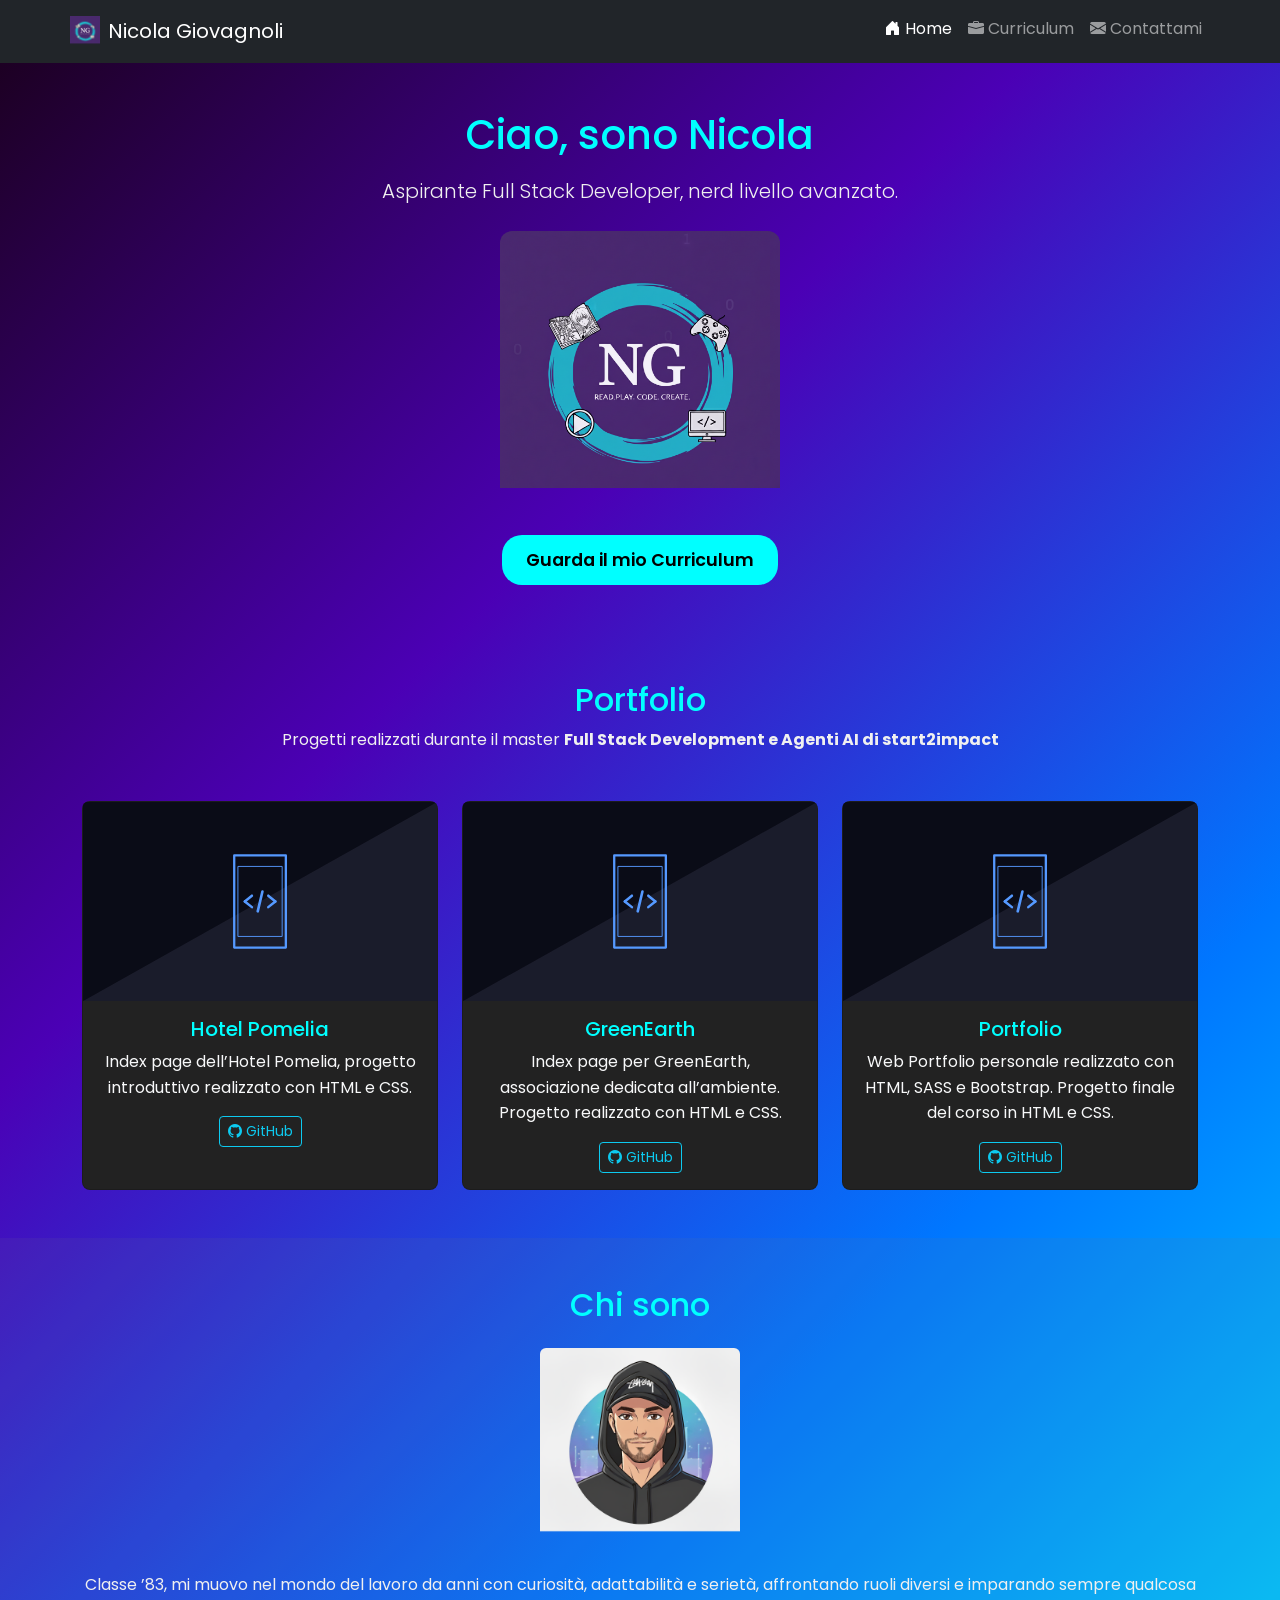
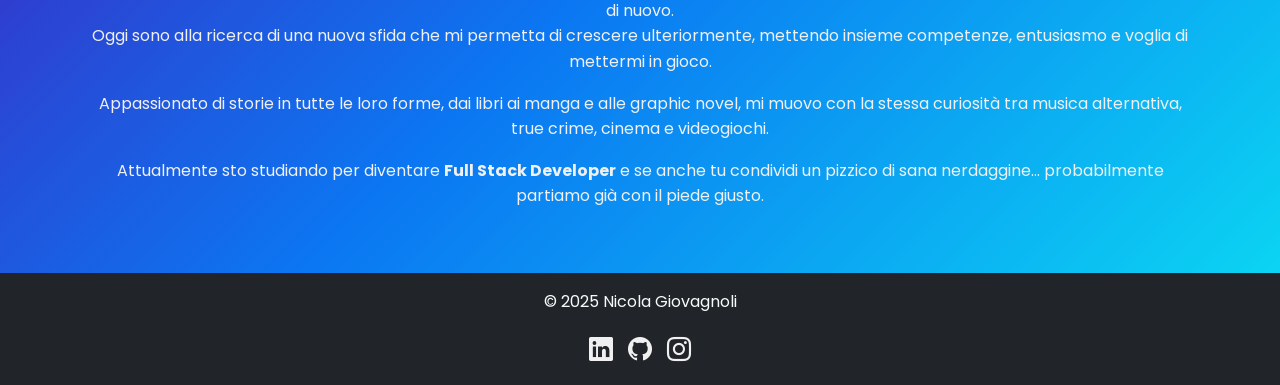
<file: index.html>
<!doctype html>
<html lang="it">
  <head>
    <meta charset="UTF-8" />
    <meta name="viewport" content="width=device-width, initial-scale=1" />
    <meta
      name="description"
      content="Portfolio di Nicola Giovagnoli: aspirante Full Stack Developer, appassionato di tecnologia, gaming e cultura nerd."
    />
    <title>Home | Portfolio Nicola Giovagnoli</title>
    <link rel="icon" type="image/x-icon" href="assets/images/favicon.ico" />

    <!-- Open Graph -->
    <meta property="og:title" content="Portfolio di Nicola Giovagnoli" />
    <meta
      property="og:description"
      content="Aspirante Full Stack Developer. Scopri i miei progetti."
    />
    <meta property="og:image" content="https://tuodominio.com/cover.jpg" />
    <meta property="og:url" content="https://tuodominio.com" />
    <meta property="og:type" content="website" />
    <meta property="og:locale" content="it_IT" />

    <!-- Google Font -->
    <link rel="preconnect" href="https://fonts.googleapis.com" />
    <link rel="preconnect" href="https://fonts.gstatic.com" crossorigin />
    <link
      href="https://fonts.googleapis.com/css2?family=Poppins:wght@300;400;600&display=swap"
      rel="stylesheet"
    />

    <!-- Bootstrap + Icons -->
    <link
      href="https://cdn.jsdelivr.net/npm/bootstrap@5.3.2/dist/css/bootstrap.min.css"
      rel="stylesheet"
    />
    <link
      href="https://cdn.jsdelivr.net/npm/bootstrap-icons@1.11.3/font/bootstrap-icons.css"
      rel="stylesheet"
    />
    <link rel="stylesheet" href="assets/css/style.css" />
  </head>

  <body>
    <!-- Header -->
    <header class="sticky-top bg-dark">
      <nav
        class="navbar navbar-expand-lg navbar-dark container"
        aria-label="Main navigation"
      >
        <a class="navbar-brand d-flex align-items-center" href="index.html">
          <img
            src="assets/images/logo.png"
            alt="Logo Nicola Giovagnoli"
            height="30"
            class="me-2"
          />
          Nicola Giovagnoli
        </a>
        <button
          class="navbar-toggler"
          type="button"
          data-bs-toggle="collapse"
          data-bs-target="#navbarNav"
          aria-controls="navbarNav"
          aria-expanded="false"
          aria-label="Toggle navigation"
        >
          <span class="navbar-toggler-icon"></span>
        </button>
        <div
          class="collapse navbar-collapse justify-content-end"
          id="navbarNav"
        >
          <ul class="navbar-nav">
            <li class="nav-item">
              <a class="nav-link active" href="index.html"
                ><i class="bi bi-house-door-fill"></i> Home</a
              >
            </li>
            <li class="nav-item">
              <a class="nav-link" href="cv.html"
                ><i class="bi bi-briefcase-fill"></i> Curriculum</a
              >
            </li>
            <li class="nav-item">
              <a class="nav-link" href="contatti.html"
                ><i class="bi bi-envelope-fill"></i> Contattami</a
              >
            </li>
          </ul>
        </div>
      </nav>
    </header>

    <main>
      <!-- Hero -->
      <section class="hero-section py-5 text-center">
        <div
          class="container d-flex flex-column align-items-center text-center"
        >
          <h1 class="mb-3">Ciao, sono Nicola</h1>
          <p class="lead mb-4">
            Aspirante Full Stack Developer, nerd livello avanzato.
          </p>
          <img
            src="assets/images/hero-image.png"
            alt="Nicola Giovagnoli con sfondo tecnologico"
            class="hero-img img-fluid mb-4"
          />
          <a
            href="cv.html"
            class="btn btn-info btn-lg"
            target="_blank"
            rel="noopener noreferrer"
            aria-label="Guarda il mio curriculum"
          >
            Guarda il mio Curriculum
          </a>
        </div>
      </section>

      <!-- Portfolio -->
      <section class="py-5">
        <div class="container text-center">
          <h2>Portfolio</h2>
          <p>
            Progetti realizzati durante il master
            <strong>Full Stack Development e Agenti AI di start2impact</strong>
          </p>

          <div class="row g-4 mt-4">
            <!-- Card 1 -->
            <div class="col-md-4">
              <div class="card h-100 text-light">
                <img
                  src="assets/images/project-image.svg"
                  class="card-img-top"
                  alt="Homepage Hotel Pomelia"
                />
                <div class="card-body">
                  <h5 class="card-title">Hotel Pomelia</h5>
                  <p class="card-text">
                    Index page dell’Hotel Pomelia, progetto introduttivo
                    realizzato con HTML e CSS.
                  </p>
                  <a
                    href="https://github.com/Nicola-Giovagnoli/progetto-introduzione-sviluppo-Full-Stack-Development-start2impact.git"
                    target="_blank"
                    class="btn btn-outline-info btn-sm"
                    rel="noopener noreferrer"
                    aria-label="Apri il progetto Hotel Pomelia su GitHub"
                    ><i class="bi bi-github"></i> GitHub</a
                  >
                </div>
              </div>
            </div>

            <!-- Card 2 -->
            <div class="col-md-4">
              <div class="card h-100 text-light">
                <img
                  src="assets/images/project-image.svg"
                  class="card-img-top"
                  alt="Sito GreenEarth"
                />
                <div class="card-body">
                  <h5 class="card-title">GreenEarth</h5>
                  <p class="card-text">
                    Index page per GreenEarth, associazione dedicata
                    all’ambiente. Progetto realizzato con HTML e CSS.
                  </p>
                  <a
                    href="https://github.com/Nicola-Giovagnoli/progetto-esercizio-html-Green-Earth-sviluppo-Full-Stack-Development-start2impact.git"
                    target="_blank"
                    class="btn btn-outline-info btn-sm"
                    rel="noopener noreferrer"
                    aria-label="Apri il progetto GreenEarth su GitHub"
                    ><i class="bi bi-github"></i> GitHub</a
                  >
                </div>
              </div>
            </div>

            <!-- Card 3 -->
            <div class="col-md-4">
              <div class="card h-100 text-light">
                <img
                  src="assets/images/project-image.svg"
                  class="card-img-top"
                  alt="Portfolio personale"
                />
                <div class="card-body">
                  <h5 class="card-title">Portfolio</h5>
                  <p class="card-text">
                    Web Portfolio personale realizzato con HTML, SASS e
                    Bootstrap. Progetto finale del corso in HTML e CSS.
                  </p>
                  <a
                    href="https://github.com/Nicola-Giovagnoli/Progetto-HTML-e-CSS-di-Nicola-Giovagnoli.git"
                    target="_blank"
                    class="btn btn-outline-info btn-sm"
                    rel="noopener noreferrer"
                    aria-label="Apri il portfolio personale su GitHub"
                    ><i class="bi bi-github"></i> GitHub</a
                  >
                </div>
              </div>
            </div>
          </div>
        </div>
      </section>

      <!-- About -->
      <section class="py-5 bg-secondary bg-opacity-10">
        <div
          class="container text-center d-flex flex-column align-items-center"
        >
          <h2 class="mb-4">Chi sono</h2>
          <img
            src="assets/images/avatar.png"
            alt="ritratto Nicola Giovagnoli"
            class="img-fluid rounded mb-4"
            style="max-width: 200px"
          />
          <p class="mb-3">
            Classe ’83, mi muovo nel mondo del lavoro da anni con curiosità,
            adattabilità e serietà, affrontando ruoli diversi e imparando sempre
            qualcosa di nuovo. <br />Oggi sono alla ricerca di una nuova sfida
            che mi permetta di crescere ulteriormente, mettendo insieme
            competenze, entusiasmo e voglia di mettermi in gioco.
          </p>
          <p class="mb-3">
            Appassionato di storie in tutte le loro forme, dai libri ai manga e
            alle graphic novel, mi muovo con la stessa curiosità tra musica
            alternativa, true crime, cinema e videogiochi.
          </p>
          <p class="mb-3">
            Attualmente sto studiando per diventare
            <strong>Full Stack Developer</strong> e se anche tu condividi un
            pizzico di sana nerdaggine… probabilmente partiamo già con il piede
            giusto.
          </p>
        </div>
      </section>
    </main>

    <!-- Footer -->
    <footer class="bg-dark text-light py-3 text-center">
      <p>© 2025 Nicola Giovagnoli</p>
      <div class="footer-social">
        <a
          href="https://www.linkedin.com/in/nicola-giovagnoli-59a246158/"
          target="_blank"
          rel="noopener noreferrer"
          aria-label="LinkedIn Nicola Giovagnoli"
          ><i class="bi bi-linkedin"></i
        ></a>
        <a
          href="https://github.com/Nicola-Giovagnoli"
          target="_blank"
          rel="noopener noreferrer"
          aria-label="GitHub Nicola Giovagnoli"
          ><i class="bi bi-github"></i
        ></a>
        <a
          href="https://www.instagram.com/nicola_giovagnoli/"
          target="_blank"
          rel="noopener noreferrer"
          aria-label="Instagram Nicola Giovagnoli"
          ><i class="bi bi-instagram"></i
        ></a>
      </div>
    </footer>

    <script src="https://cdn.jsdelivr.net/npm/bootstrap@5.3.2/dist/js/bootstrap.bundle.min.js"></script>
  </body>
</html>
</file>
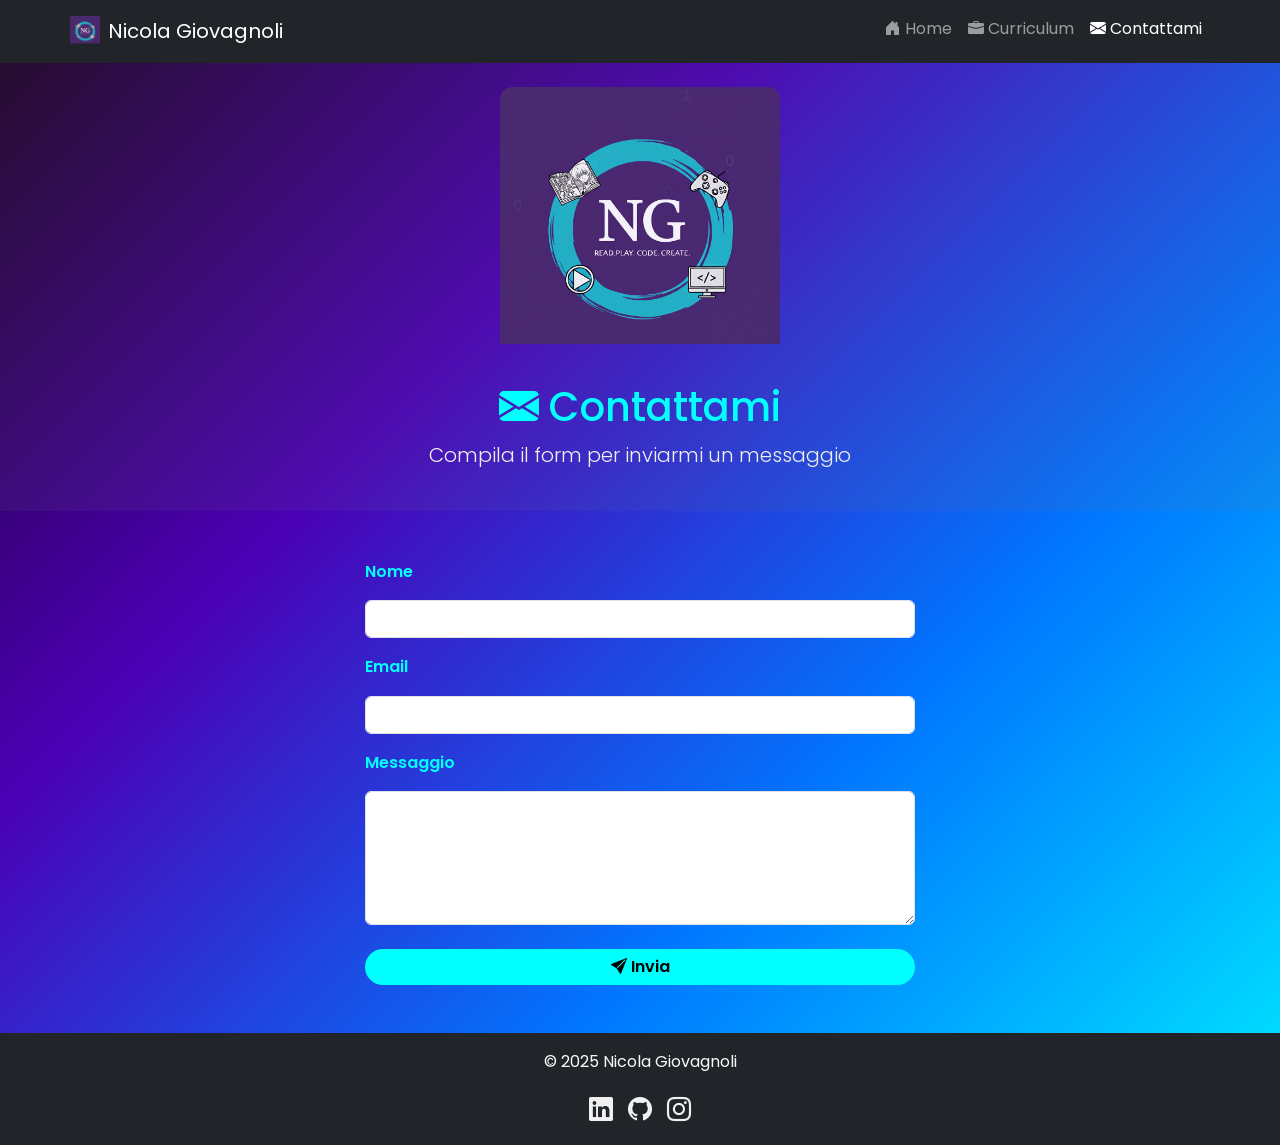
<file: contatti.html>
<!doctype html>
<html lang="it">
  <head>
    <meta charset="UTF-8" />
    <meta name="viewport" content="width=device-width, initial-scale=1" />
    <meta
      name="description"
      content="Contatta Nicola Giovagnoli tramite il form dedicato."
    />
    <title>Contattami | Portfolio Nicola Giovagnoli</title>
    <link rel="icon" type="image/x-icon" href="assets/images/favicon.ico" />

    <!-- Open Graph -->
    <meta property="og:title" content="Contattami | Nicola Giovagnoli" />
    <meta
      property="og:description"
      content="Invia un messaggio tramite il modulo di contatto."
    />
    <meta property="og:image" content="https://tuodominio.com/cover.jpg" />
    <meta property="og:url" content="https://tuodominio.com/contatti.html" />
    <meta property="og:type" content="website" />
    <meta property="og:locale" content="it_IT" />

    <!-- Google Font -->
    <link rel="preconnect" href="https://fonts.googleapis.com" />
    <link rel="preconnect" href="https://fonts.gstatic.com" crossorigin />
    <link
      href="https://fonts.googleapis.com/css2?family=Poppins:wght@300;400;600&display=swap"
      rel="stylesheet"
    />

    <!-- Bootstrap + Icons -->
    <link
      href="https://cdn.jsdelivr.net/npm/bootstrap@5.3.2/dist/css/bootstrap.min.css"
      rel="stylesheet"
    />
    <link
      href="https://cdn.jsdelivr.net/npm/bootstrap-icons@1.11.3/font/bootstrap-icons.css"
      rel="stylesheet"
    />
    <link rel="stylesheet" href="assets/css/style.css" />
  </head>

  <body>
    <!-- Header -->
    <header class="sticky-top bg-dark">
      <nav
        class="navbar navbar-expand-lg navbar-dark container"
        aria-label="Main navigation"
      >
        <a class="navbar-brand d-flex align-items-center" href="index.html">
          <img
            src="assets/images/logo.png"
            alt="Logo Nicola Giovagnoli"
            height="30"
            class="me-2"
          />
          Nicola Giovagnoli
        </a>
        <button
          class="navbar-toggler"
          type="button"
          data-bs-toggle="collapse"
          data-bs-target="#navbarNav"
          aria-controls="navbarNav"
          aria-expanded="false"
          aria-label="Toggle navigation"
        >
          <span class="navbar-toggler-icon"></span>
        </button>
        <div
          class="collapse navbar-collapse justify-content-end"
          id="navbarNav"
        >
          <ul class="navbar-nav">
            <li class="nav-item">
              <a class="nav-link" href="index.html"
                ><i class="bi bi-house-door-fill"></i> Home</a
              >
            </li>
            <li class="nav-item">
              <a class="nav-link" href="cv.html"
                ><i class="bi bi-briefcase-fill"></i> Curriculum</a
              >
            </li>
            <li class="nav-item">
              <a class="nav-link active" href="contatti.html"
                ><i class="bi bi-envelope-fill"></i> Contattami</a
              >
            </li>
          </ul>
        </div>
      </nav>
    </header>

    <!-- Hero -->
    <section class="text-center py-4 bg-secondary bg-opacity-10">
      <img
        src="assets/images/hero-image.png"
        alt="hero image Nicola Giovagnoli"
        class="hero-img img-fluid mb-3"
      />
      <h1><i class="bi bi-envelope-fill"></i> Contattami</h1>
      <p class="lead">Compila il form per inviarmi un messaggio</p>
    </section>

    <!-- Contact Form -->
    <main class="py-5">
      <div class="container d-flex justify-content-center">
        <form
          class="d-flex flex-column gap-3"
          action="#"
          method="post"
          style="max-width: 550px; width: 100%"
          aria-label="Modulo di contatto per Nicola Giovagnoli"
        >
          <label for="nome">Nome</label>
          <input
            type="text"
            id="nome"
            name="nome"
            class="form-control"
            required
          />

          <label for="email">Email</label>
          <input
            type="email"
            id="email"
            name="email"
            class="form-control"
            required
          />

          <label for="messaggio">Messaggio</label>
          <textarea
            id="messaggio"
            name="messaggio"
            rows="5"
            class="form-control"
            required
          ></textarea>

          <button
            type="submit"
            class="btn btn-info mt-2"
            aria-label="Invia messaggio"
          >
            <i class="bi bi-send-fill"></i> Invia
          </button>
        </form>
      </div>
    </main>

    <!-- Footer -->
    <footer class="bg-dark text-light py-3 text-center">
      <p>© 2025 Nicola Giovagnoli</p>
      <div class="footer-social">
        <a
          href="https://www.linkedin.com/in/nicola-giovagnoli-59a246158/"
          target="_blank"
          rel="noopener noreferrer"
          aria-label="LinkedIn Nicola Giovagnoli"
          ><i class="bi bi-linkedin"></i
        ></a>
        <a
          href="https://github.com/Nicola-Giovagnoli"
          target="_blank"
          rel="noopener noreferrer"
          aria-label="GitHub Nicola Giovagnoli"
          ><i class="bi bi-github"></i
        ></a>
        <a
          href="https://www.instagram.com/nicola_giovagnoli/"
          target="_blank"
          rel="noopener noreferrer"
          aria-label="Instagram Nicola Giovagnoli"
          ><i class="bi bi-instagram"></i
        ></a>
      </div>
    </footer>

    <script src="https://cdn.jsdelivr.net/npm/bootstrap@5.3.2/dist/js/bootstrap.bundle.min.js"></script>
  </body>
</html>
</file>
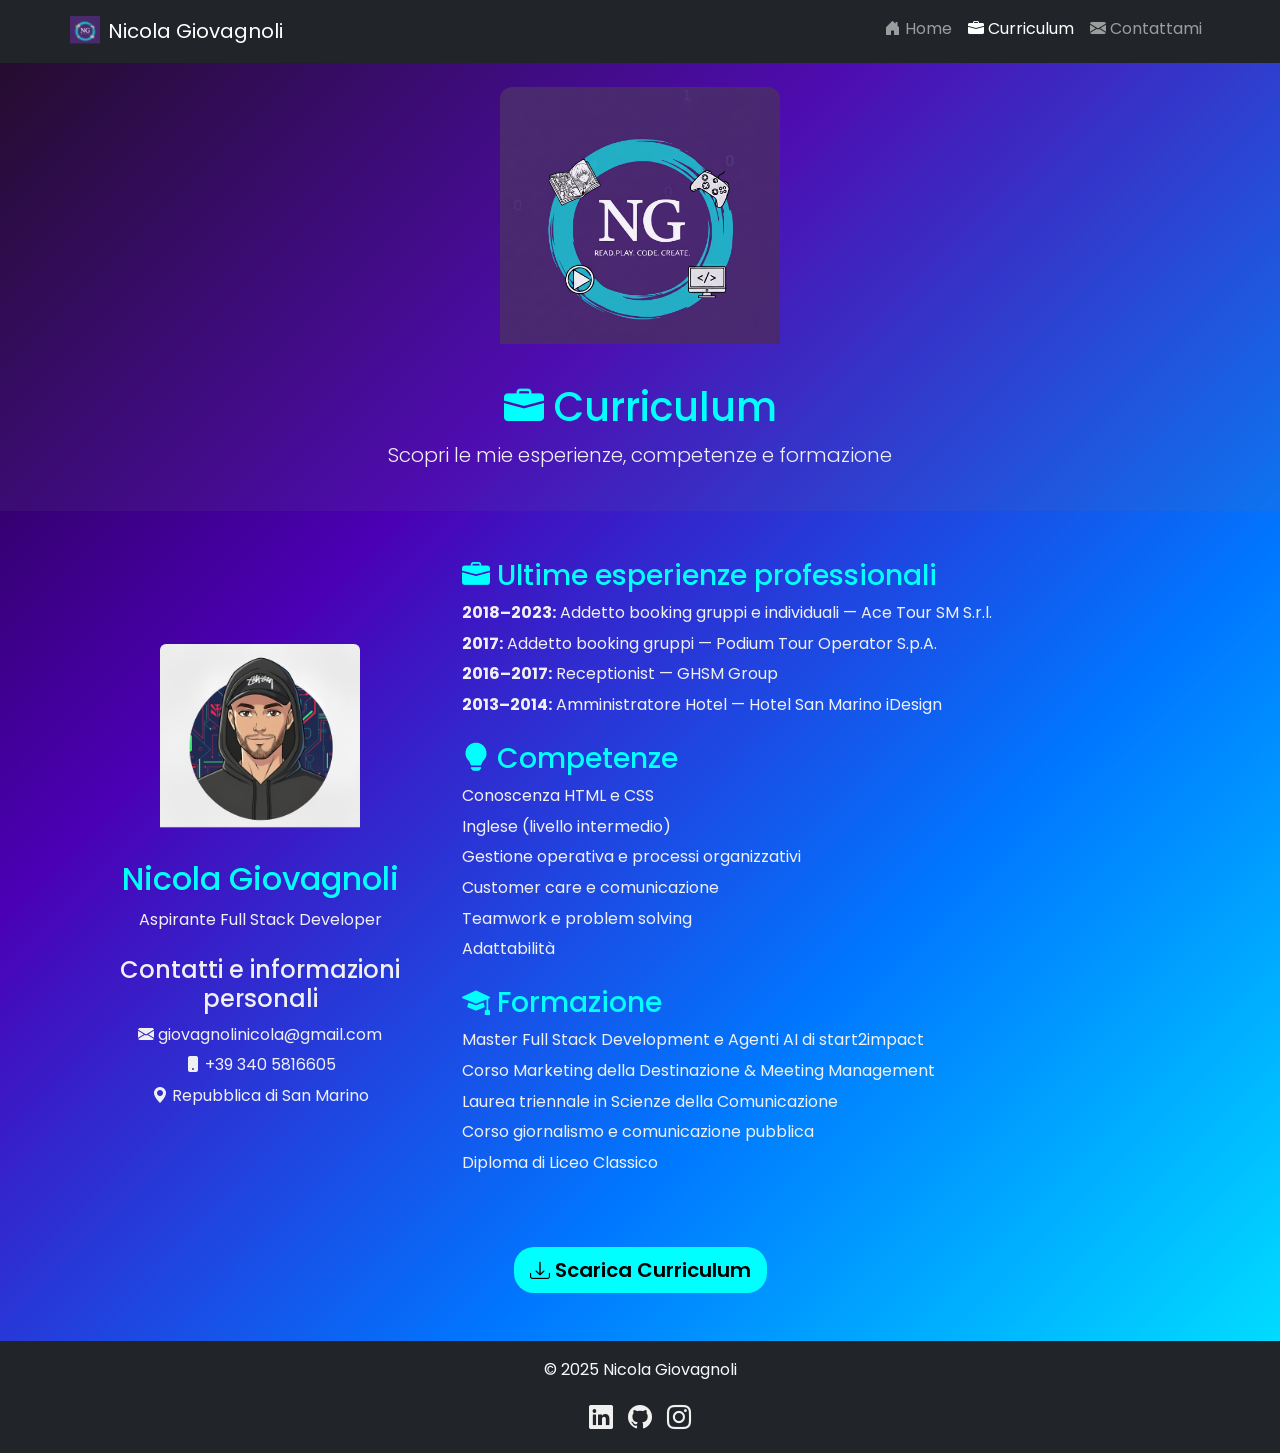
<file: cv.html>
<!doctype html>
<html lang="it">
  <head>
    <meta charset="UTF-8" />
    <meta name="viewport" content="width=device-width, initial-scale=1" />
    <meta
      name="description"
      content="Curriculum di Nicola Giovagnoli: esperienze, formazione e competenze."
    />
    <title>Curriculum | Portfolio Nicola Giovagnoli</title>
    <link rel="icon" type="image/x-icon" href="assets/images/favicon.ico" />

    <!-- Open Graph -->
    <meta property="og:title" content="Curriculum | Nicola Giovagnoli" />
    <meta
      property="og:description"
      content="Scopri il percorso professionale e formativo di Nicola Giovagnoli, aspirante Full Stack Developer."
    />
    <meta property="og:image" content="https://tuodominio.com/cover.jpg" />
    <meta property="og:url" content="https://tuodominio.com/cv.html" />
    <meta property="og:type" content="website" />
    <meta property="og:locale" content="it_IT" />

    <!-- Google Font -->
    <link rel="preconnect" href="https://fonts.googleapis.com" />
    <link rel="preconnect" href="https://fonts.gstatic.com" crossorigin />
    <link
      href="https://fonts.googleapis.com/css2?family=Poppins:wght@300;400;600&display=swap"
      rel="stylesheet"
    />

    <!-- Bootstrap + Icons -->
    <link
      href="https://cdn.jsdelivr.net/npm/bootstrap@5.3.2/dist/css/bootstrap.min.css"
      rel="stylesheet"
    />
    <link
      href="https://cdn.jsdelivr.net/npm/bootstrap-icons@1.11.3/font/bootstrap-icons.css"
      rel="stylesheet"
    />
    <link rel="stylesheet" href="assets/css/style.css" />
  </head>

  <body>
    <!-- Header -->
    <header class="sticky-top bg-dark">
      <nav
        class="navbar navbar-expand-lg navbar-dark container"
        aria-label="Main navigation"
      >
        <a class="navbar-brand d-flex align-items-center" href="index.html">
          <img
            src="assets/images/logo.png"
            alt="Logo Nicola Giovagnoli"
            height="30"
            class="me-2"
          />
          Nicola Giovagnoli
        </a>
        <button
          class="navbar-toggler"
          type="button"
          data-bs-toggle="collapse"
          data-bs-target="#navbarNav"
          aria-controls="navbarNav"
          aria-expanded="false"
          aria-label="Toggle navigation"
        >
          <span class="navbar-toggler-icon"></span>
        </button>
        <div
          class="collapse navbar-collapse justify-content-end"
          id="navbarNav"
        >
          <ul class="navbar-nav">
            <li class="nav-item">
              <a class="nav-link" href="index.html"
                ><i class="bi bi-house-door-fill"></i> Home</a
              >
            </li>
            <li class="nav-item">
              <a class="nav-link active" href="cv.html"
                ><i class="bi bi-briefcase-fill"></i> Curriculum</a
              >
            </li>
            <li class="nav-item">
              <a class="nav-link" href="contatti.html"
                ><i class="bi bi-envelope-fill"></i> Contattami</a
              >
            </li>
          </ul>
        </div>
      </nav>
    </header>

    <!-- Hero CV -->
    <section class="text-center py-4 bg-secondary bg-opacity-10">
      <img
        src="assets/images/hero-image.png"
        alt="hero image Nicola Giovagnoli"
        class="hero-img img-fluid mb-3"
      />
      <h1><i class="bi bi-briefcase-fill"></i> Curriculum</h1>
      <p class="lead">Scopri le mie esperienze, competenze e formazione</p>
    </section>

    <!-- CV -->
    <main class="py-5">
      <div class="container">
        <div class="row g-4">
          <!-- Left Column -->
          <div
            class="col-lg-4 d-flex flex-column justify-content-center align-items-center text-center cv-left"
          >
            <img
              src="assets/images/avatar2.png"
              alt="ritratto Nicola Giovagnoli"
              class="img-fluid rounded cv-avatar"
            />

            <div class="cv-info mt-3">
              <h2>Nicola Giovagnoli</h2>
              <p>Aspirante Full Stack Developer</p>

              <h4 class="mt-4">Contatti e informazioni personali</h4>
              <ul class="list-unstyled">
                <li>
                  <i class="bi bi-envelope-fill"></i>
                  <a
                    href="mailto:giovagnolinicola@gmail.com"
                    aria-label="Email Nicola Giovagnoli"
                    >giovagnolinicola@gmail.com</a
                  >
                </li>
                <li><i class="bi bi-phone-fill"></i> +39 340 5816605</li>
                <li>
                  <i class="bi bi-geo-alt-fill"></i> Repubblica di San Marino
                </li>
              </ul>
            </div>
          </div>

          <!-- Right Column -->
          <div class="col-lg-8">
            <section class="mb-4">
              <h3>
                <i class="bi bi-briefcase-fill"></i> Ultime esperienze
                professionali
              </h3>
              <ul>
                <li>
                  <strong>2018–2023:</strong> Addetto booking gruppi e
                  individuali — Ace Tour SM S.r.l.
                </li>
                <li>
                  <strong>2017:</strong> Addetto booking gruppi — Podium Tour
                  Operator S.p.A.
                </li>
                <li><strong>2016–2017:</strong> Receptionist — GHSM Group</li>
                <li>
                  <strong>2013–2014:</strong> Amministratore Hotel — Hotel San
                  Marino iDesign
                </li>
              </ul>
            </section>

            <section class="mb-4">
              <h3><i class="bi bi-lightbulb-fill"></i> Competenze</h3>
              <ul>
                <li>Conoscenza HTML e CSS</li>
                <li>Inglese (livello intermedio)</li>
                <li>Gestione operativa e processi organizzativi</li>
                <li>Customer care e comunicazione</li>
                <li>Teamwork e problem solving</li>
                <li>Adattabilità</li>
              </ul>
            </section>

            <section class="mb-4">
              <h3><i class="bi bi-mortarboard-fill"></i> Formazione</h3>
              <ul>
                <li>
                  Master Full Stack Development e Agenti AI di start2impact
                </li>
                <li>Corso Marketing della Destinazione & Meeting Management</li>
                <li>Laurea triennale in Scienze della Comunicazione</li>
                <li>Corso giornalismo e comunicazione pubblica</li>
                <li>Diploma di Liceo Classico</li>
              </ul>
            </section>
          </div>
        </div>

        <div class="text-center mt-5">
          <a
            href="assets/curriculum/curriculum-nicola-giovagnoli-compressed.pdf"
            target="_blank"
            rel="noopener noreferrer"
            class="btn btn-info btn-lg"
            download
            aria-label="Scarica Curriculum Nicola Giovagnoli in PDF"
          >
            <i class="bi bi-download"></i> Scarica Curriculum
          </a>
        </div>
      </div>
    </main>

    <!-- Footer -->
    <footer class="bg-dark text-light py-3 text-center">
      <p>© 2025 Nicola Giovagnoli</p>
      <div class="footer-social">
        <a
          href="https://www.linkedin.com/in/nicola-giovagnoli-59a246158/"
          target="_blank"
          rel="noopener noreferrer"
          aria-label="LinkedIn Nicola Giovagnoli"
          ><i class="bi bi-linkedin"></i
        ></a>
        <a
          href="https://github.com/Nicola-Giovagnoli"
          target="_blank"
          rel="noopener noreferrer"
          aria-label="GitHub Nicola Giovagnoli"
          ><i class="bi bi-github"></i
        ></a>
        <a
          href="https://www.instagram.com/nicola_giovagnoli/"
          target="_blank"
          rel="noopener noreferrer"
          aria-label="Instagram Nicola Giovagnoli"
          ><i class="bi bi-instagram"></i
        ></a>
      </div>
    </footer>

    <script src="https://cdn.jsdelivr.net/npm/bootstrap@5.3.2/dist/js/bootstrap.bundle.min.js"></script>
  </body>
</html>
</file>
<file: assets/css/style.css>
* {
  box-sizing: border-box;
  margin: 0;
  padding: 0;
}

body {
  font-family: "Poppins", sans-serif;
  color: #f0f0f0;
  line-height: 1.6;
  background: linear-gradient(135deg, #1a001a, #4b00b5, #0077ff, #00eaff);
}

h1,
h2,
h3 {
  color: #0ff;
}

.lead {
  color: #f0f0f0;
}

.mt-4 {
  margin-top: 1.5rem;
}

.btn-info {
  background-color: #0ff;
  color: #000;
  border: none;
  border-radius: 20px;
  font-weight: 600;
  transition: background-color 0.25s ease, color 0.25s ease;
}
.btn-info:hover {
  background-color: #33ffff;
  color: #000;
}

.card {
  background-color: #222;
  border-radius: 8px;
}
.card .card-title {
  color: #0ff;
}
.card a {
  text-decoration: none;
}

.navbar-dark .navbar-nav .nav-link,
footer a {
  transition: color 0.25s ease;
}
.navbar-dark .navbar-nav .nav-link:hover,
footer a:hover {
  color: #e040ff;
}

.footer-social {
  display: flex;
  justify-content: center;
  gap: 15px;
}
.footer-social a {
  display: inline-flex;
  align-items: center;
  justify-content: center;
  font-size: 1.5rem;
  color: #f0f0f0;
  text-decoration: none;
}

.hero-img {
  max-width: 280px;
  width: 100%;
  border-radius: 12px;
  opacity: 0.95;
  transition: transform 0.3s ease;
}
.hero-img:hover {
  transform: scale(1.03);
}

.hero-section,
.hero-section .container,
section.text-center.py-4 {
  display: flex;
  flex-direction: column;
  align-items: center;
  text-align: center;
}
.hero-section .hero-img,
.hero-section .container .hero-img,
section.text-center.py-4 .hero-img {
  margin-bottom: 1.5rem;
}
.hero-section .btn-info,
.hero-section .container .btn-info,
section.text-center.py-4 .btn-info {
  font-size: 1.1rem;
  padding: 0.75rem 1.5rem;
}

.avatar,
.cv-avatar {
  max-width: 200px;
  border-radius: 50%;
  display: block;
  margin: 0 auto;
}

ul {
  padding-left: 0;
  margin: 0;
}
ul li {
  list-style: none;
  margin-bottom: 5px;
}

form label {
  font-weight: 600;
  color: #0ff;
}
form input,
form textarea {
  background-color: #222;
  border: 1px solid #444;
  color: #fff;
  border-radius: 8px;
}
form input:focus,
form textarea:focus {
  border-color: #0ff;
  box-shadow: 0 0 6px #0ff;
  outline: none;
}

.cv-left a[href^="mailto:"] {
  color: #f0f0f0;
  text-decoration: none;
  transition: color 0.3s;
}
.cv-left a[href^="mailto:"]:hover {
  color: #e040ff;
  text-decoration: underline;
}

@media (max-width: 768px) {
  h1 {
    font-size: 1.8rem;
  }
  .hero-img {
    max-width: 220px;
  }
  .navbar-brand {
    font-size: 1rem;
  }
}
@media (max-width: 576px) {
  h1 {
    font-size: 1.6rem;
  }
  .lead {
    font-size: 1rem;
  }
  .hero-img {
    max-width: 200px;
  }
  .avatar,
  .cv-avatar {
    max-width: 150px;
  }
}/*# sourceMappingURL=style.css.map */
</file>
